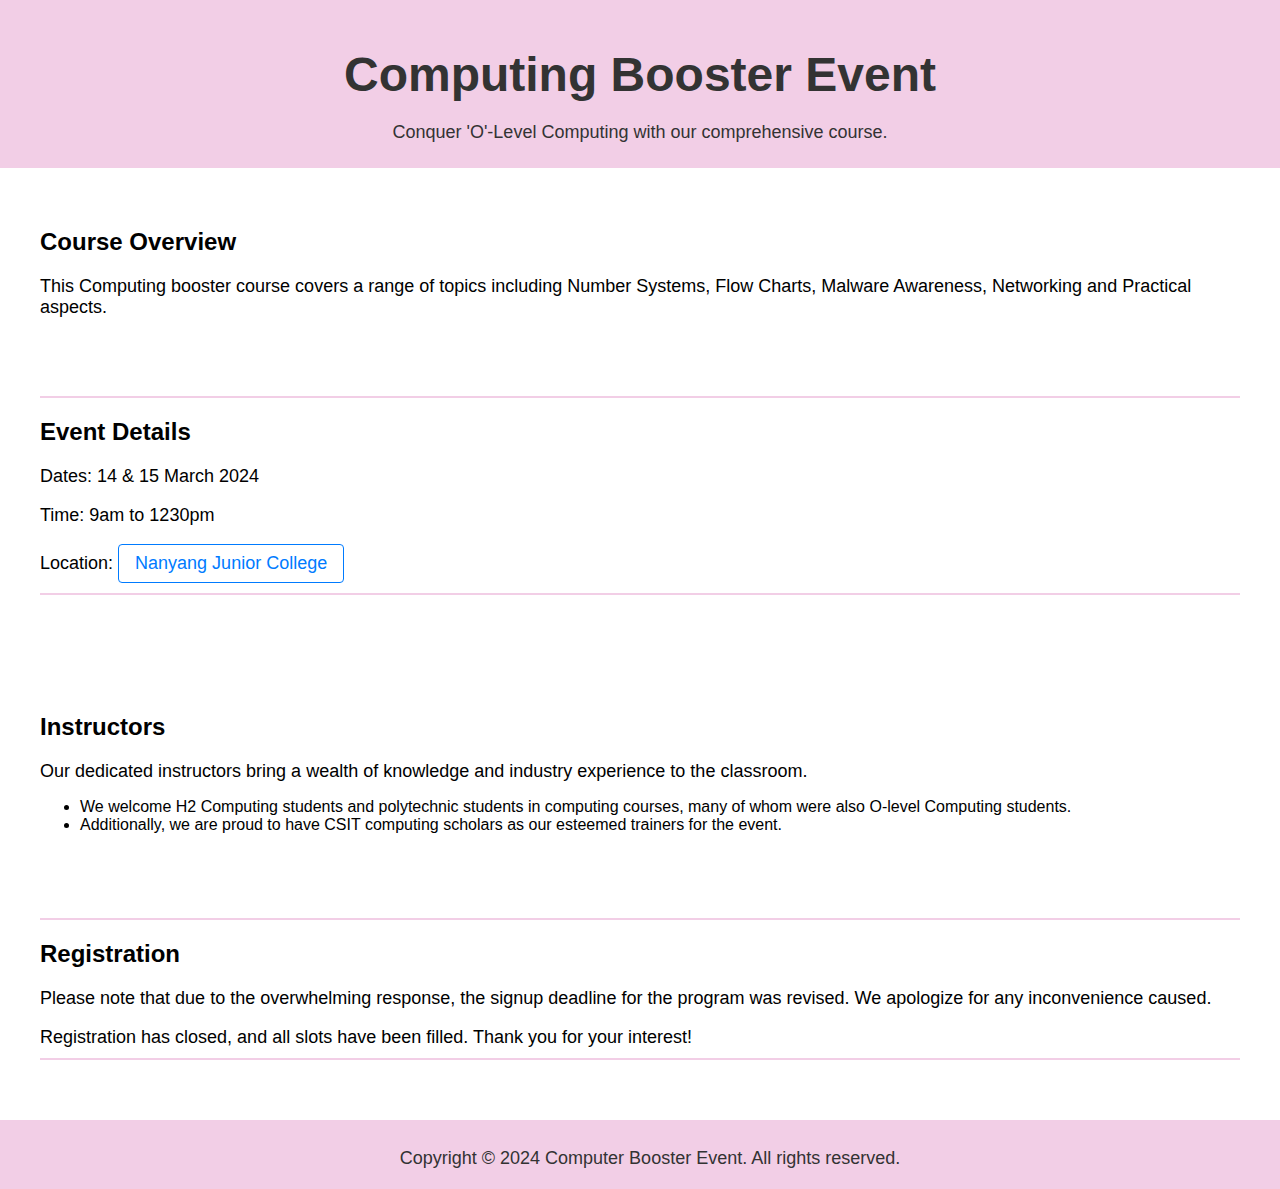
<file: index.html>
<!DOCTYPE html>
<html lang="en">

<head>
    <meta charset="UTF-8">
    <meta name="viewport" content="width=device-width, initial-scale=1.0">
    <title>Computing Booster</title>
    <link rel="stylesheet" href="style.css">
</head>

<body>
    <header>
        <h1>Computing Booster Event</h1>
        <p>Conquer 'O'-Level Computing with our comprehensive course.</p>
    </header>

    <section id="overview">
        <h2>Course Overview</h2>
        <p>This Computing booster course covers a range of topics including Number Systems, Flow Charts, Malware Awareness, Networking and Practical aspects. </p>
    </section>



    <section>
        <hr/>
        <h2>Event Details</h2>
        <p>Dates: 14 & 15 March 2024</p>
        <p>Time: 9am to 1230pm</p>
        <p>Location: <a href="https://www.google.com/maps/place/Nanyang+Junior+College/@1.3503278,103.8638574,17z/data=!3m1!4b1!4m6!3m5!1s0x31da1709ec29a0ed:0x25b84a1d11d97331!8m2!3d1.3503224!4d103.8664323!16zL20vMDdxNF9o?authuser=0&hl=es&entry=ttu">Nanyang Junior College</a></p>
        <hr/>
        <br/>
    </section>
    
    <section id="instructors">
        <h2>Instructors</h2>
    <p>Our dedicated instructors bring a wealth of knowledge and industry experience to the classroom.</p>
<ul>
    <li>We welcome H2 Computing students and polytechnic students in computing courses, many of whom were also O-level Computing students.</li>
    <li>Additionally, we are proud to have CSIT computing scholars as our esteemed trainers for the event.</li>
</ul>

    </section>

    <section>
        <hr/>
        <h2>Registration</h2>

        <p>Please note that due to the overwhelming response, the signup deadline for the program was revised. We apologize for any inconvenience caused.</p>

        <p>Registration has closed, and all slots have been filled. Thank you for your interest! </p>
        <hr/>
    </section>

    <footer>
        <p>Copyright © 2024 Computer Booster Event. All rights reserved.</p>
        
    </footer>
</body>

</html>
</file>
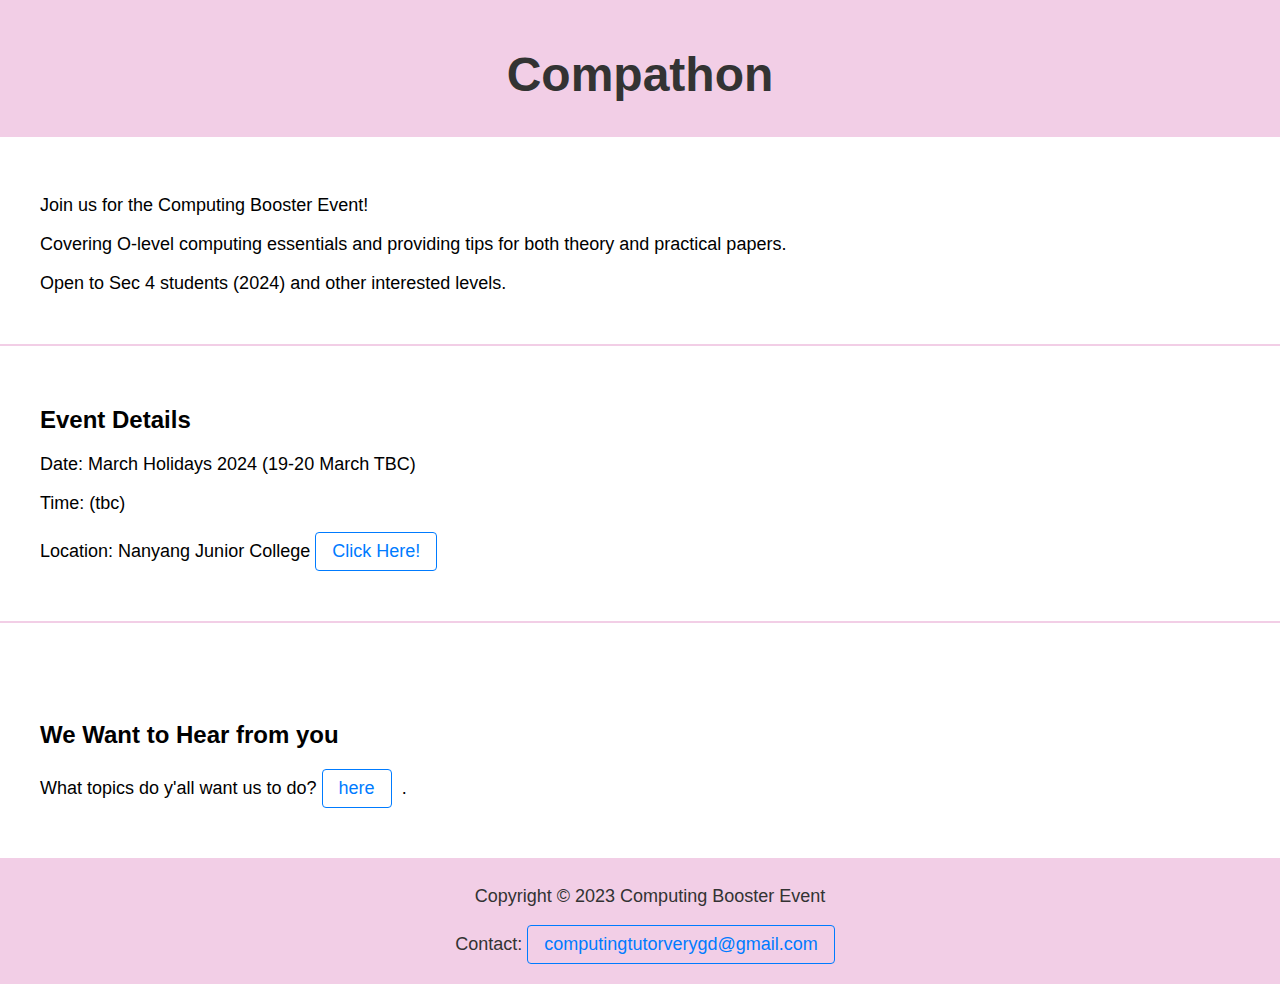
<file: main.html>
<!DOCTYPE html>
<html lang="en">

<head>
    <meta charset="UTF-8">
    <meta name="viewport" content="width=device-width, initial-scale=1.0">
    <title>Computing Booster Event</title>
    <link rel="stylesheet" type="text/css" href="style.css">
    
</head>

<body>
    <header>
        <h1>Compathon</h1>
    </header>



    <section>
        <p>Join us for the Computing Booster Event! </p>
        <p>Covering O-level computing essentials and providing tips for both theory and practical papers.</p>
        <p>Open to Sec 4 students (2024) and other interested levels.</p>
    </section>
    <hr/>
    <section>
        <h2>Event Details</h2>
        <p>Date: March Holidays 2024 (19-20 March TBC)</p>
        <p>Time: (tbc)</p>
        <p>Location: Nanyang Junior College <a href="https://www.google.com/maps/place/Nanyang+Junior+College/@1.3503278,103.8638574,17z/data=!3m1!4b1!4m6!3m5!1s0x31da1709ec29a0ed:0x25b84a1d11d97331!8m2!3d1.3503224!4d103.8664323!16zL20vMDdxNF9o?authuser=0&hl=es&entry=ttu">Click Here!</a></p>
    </section>
    <hr/>
    <br/>
    <section>
        <h2>We Want to Hear from you</h2>
        <p>What topics do y'all want us to do? <a href="https://forms.gle/WMmqbm3pdUr8FnyK7" target="_blank">here</a>.</p>
    </section>

    <footer>
        <p>Copyright © 2023 Computing Booster Event</p>
        <p>Contact: <a href="mailto:computingtutorverygd@gmail.com">computingtutorverygd@gmail.com</a></p>
    </footer>
</body>

</html>
</file>
<file: style.css>
body {
    font-family: 'Segoe UI', Tahoma, Geneva, Verdana, sans-serif;
    margin: 0 auto; /* Center the webpage */
    padding: 0;
    text-align: center;
}

header {
    background-color: #F2CEE6;
    color: #333;
    padding: 15px;
    font-size: 24px;
}

h1 {
    margin-bottom: 20px;
}

.topnav {
    overflow: hidden;
    background-color: #d2ffd5;
}

.topnav a {
    float: left;
    display: block;
    color: #333;
    text-align: center;
    padding: 14px 16px;
    text-decoration: none;
}

.topnav a.active {
    background-color: #F2CEE6;
    color: #333;
}

.topnav input[type=text] {
    float: right;
    padding: 6px;
    margin-top: 8px;
    margin-right: 16px;
    border: none;
    font-size: 17px;
}

hr {
    border: 1px solid #F2CEE6;
    margin-bottom: 20px;
}

section {
    margin: 20px;
    padding: 20px;
    text-align: left;
}

/* User details styles */
p {
    font-size: 18px;
    margin-bottom: 10px;
}

form {
    display: inline-block;
}

form button {
    padding: 8px 16px;
    border: none;
    cursor: pointer;
    background-color: #DC3545;
    color: white;
    border-radius: 4px;
    margin-left: 10px;
}

/* Add and Edit User links styles */
a {
    display: inline-block;
    padding: 8px 16px;
    text-decoration: none;
    color: #007BFF;
    border: 1px solid #007BFF;
    border-radius: 4px;
    margin-right: 10px;
}

/* Active link style */
a.active {
    background-color: #007BFF;
    color: white;
}

footer {
    text-align: center;
    padding: 10px;
    background-color: #F2CEE6;
    color: #333;

    bottom: 0;
    width: 100%;
}
</file>
